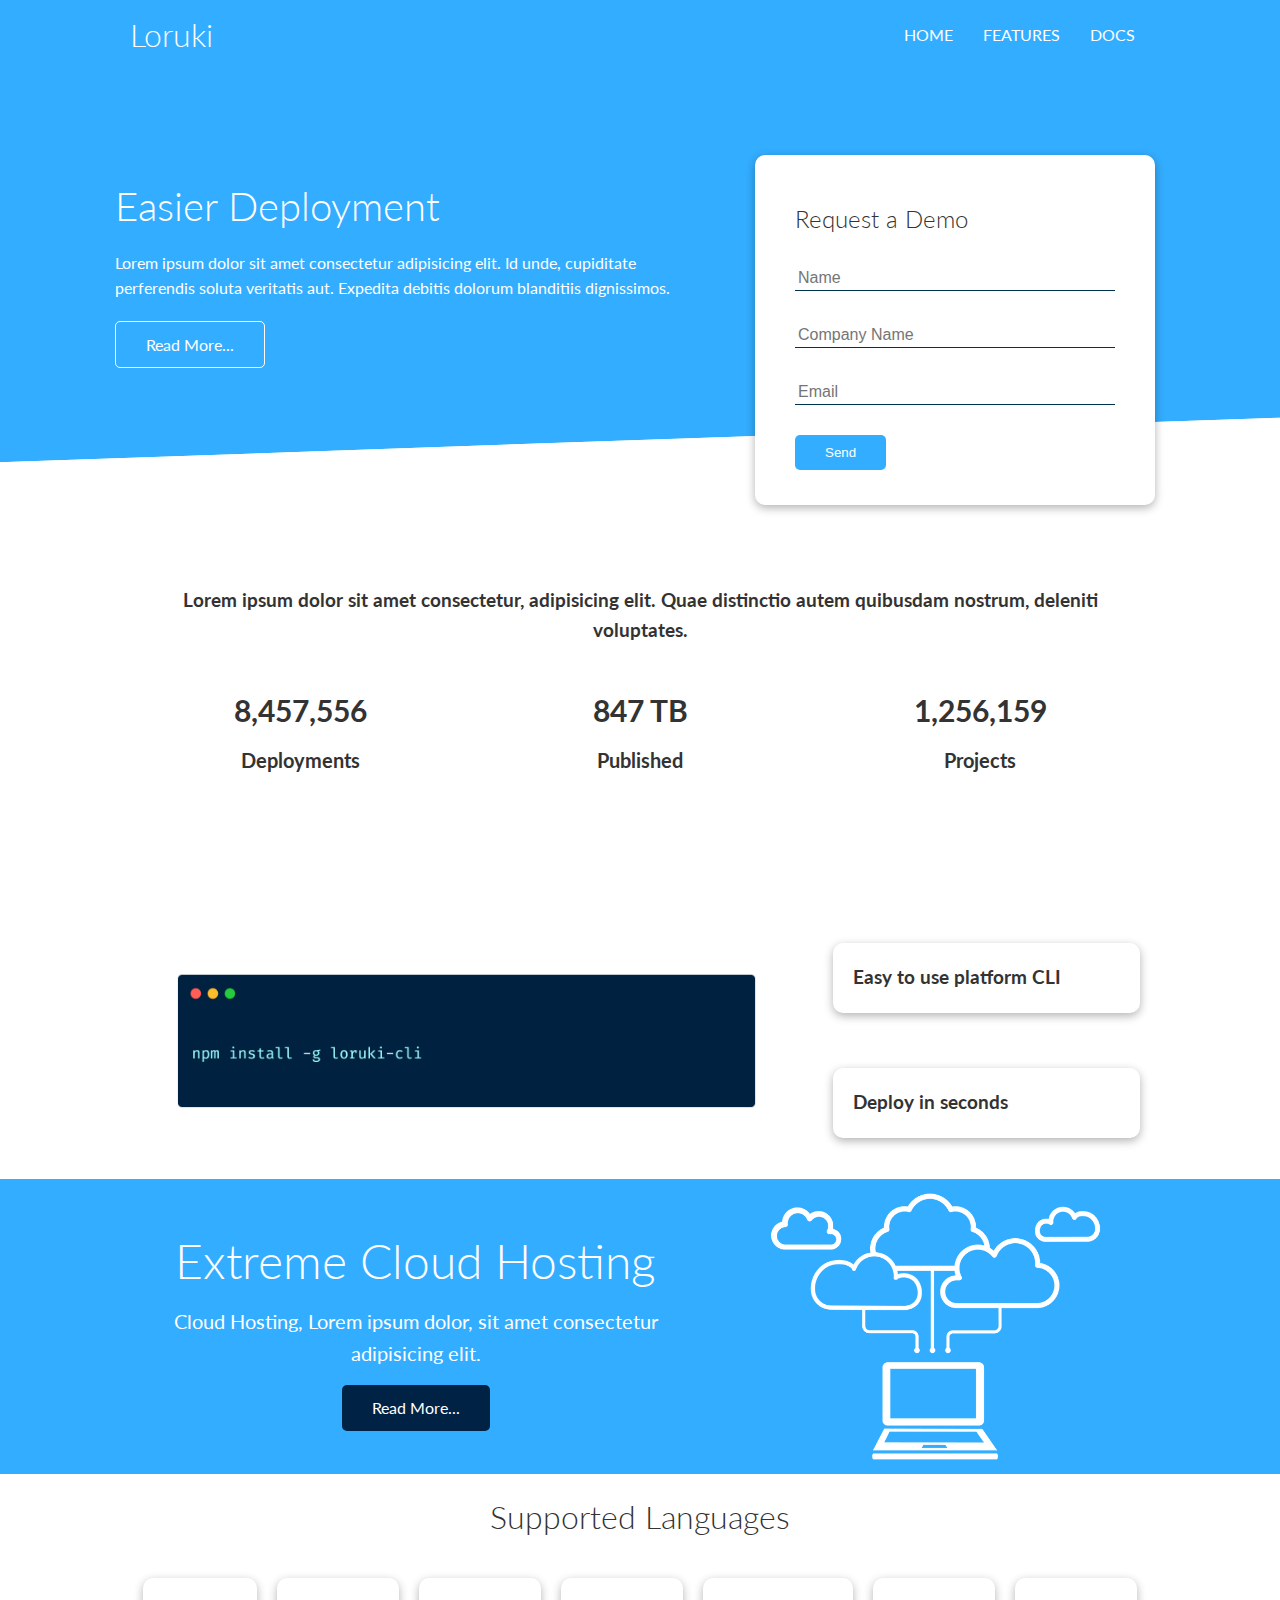
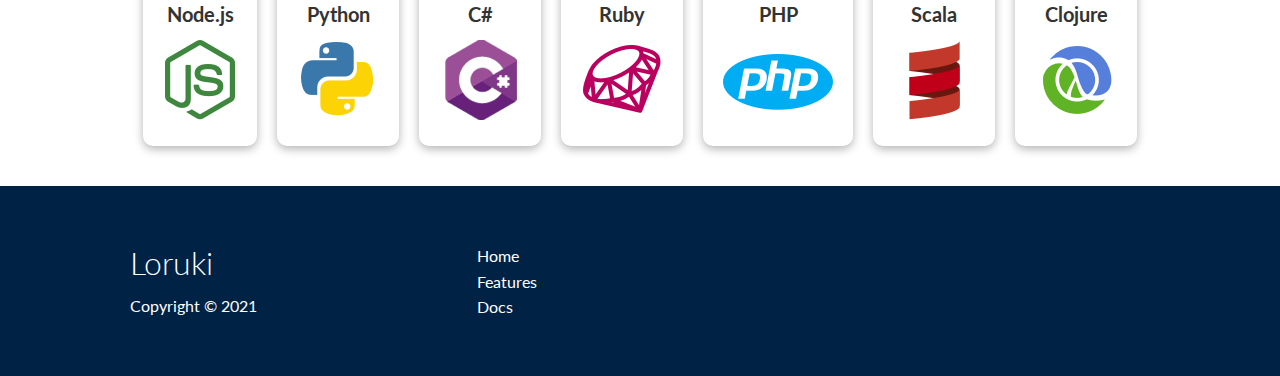
<file: index.html>
<!DOCTYPE html>
<html lang="en">
<head>
    <meta charset="UTF-8">
    <meta name="viewport" content="width=device-width, initial-scale=1.0">
    <link rel="stylesheet" href="loruki.style.css">

                                <!-- fontawesome classes use to create icons -->
    <link rel="stylesheet" href="https://cdnjs.cloudflare.com/ajax/libs/font-awesome/5.15.1/css/all.min.css" integrity="sha512-+4zCK9k+qNFUR5X+cKL9EIR+ZOhtIloNl9GIKS57V1MyNsYpYcUrUeQc9vNfzsWfV28IaLL3i96P9sdNyeRssA==" crossorigin="anonymous" /> 

    <title>Loruki Exercise</title>
</head>
<body>
                                            <!-- navbar -->
    <div class="navbar">
        <div class="container flex">
            <h1 class="logo">Loruki</h1>
            <nav>
                <ul>
                    <li><a href="index.html">HOME</a></li>
                    <li><a href="features.html">FEATURES</a></li>
                    <li><a href="docs.html">DOCS</a></li>
                </ul>
            </nav>
        </div>
    </div>

                                            <!-- Showcase -->
    <section class="showcase">
        <div class="container grid">
            <div class="showcase-text">
                <h1>Easier Deployment</h1>

                <p>Lorem ipsum dolor sit amet consectetur adipisicing elit. Id unde, cupiditate perferendis soluta veritatis aut. Expedita debitis dolorum blanditiis dignissimos.</p>

                <a href="features.html" class="btn btn-outline">Read More...</a>
            </div>

            <div class="showcase-form card">
                <h2>Request a Demo</h2>

                <form>
                    <div class="form-control">
                        <input type="text" name="name" placeholder="Name" required>
                    </div>
                    <div class="form-control">
                        <input type="text" name="compnay" placeholder="Company Name" required>
                    </div>
                    <div class="form-control">
                        <input type="email" name="email" placeholder="Email" required>
                    </div>
                    <input type="submit" value="Send" class="btn btn-primary">
                </form>
            </div>
        </div>
    </section>

                                            <!-- stats -->
    <section class="stats">
        <div class="container">
            <h3 class="stats-heading text-center my-1">
                Lorem ipsum dolor sit amet consectetur, adipisicing elit. Quae distinctio autem quibusdam nostrum, deleniti voluptates.
            </h3>

            <div class="grid grid-3 text-center my-4">
                <div>
                    <i class="fas fa-server fa-3x"></i>
                    <h3>8,457,556</h3>
                    <p class="text-secondary">Deployments</p>
                </div>

                <div>
                    <i class="fas fa-upload fa-3x"></i>
                    <h3>847 TB</h3>
                    <p class="text-secondary">Published</p>
                </div>

                <div>
                    <i class="fas fa-project-diagram fa-3x"></i>
                    <h3>1,256,159</h3>
                    <p class="text-secondary">Projects</p>
                </div>
            </div>
        </div>
    </section>

                                            <!-- cli -->
    <section class="cli">
        <div class="container grid">
            <img src="images/cli.png" alt="">

            <div class="card">
                <h3>Easy to use platform CLI</h3>
            </div>

            <div class="card">
                <h3>Deploy in seconds</h3>
            </div>
        </div>
    </section>

                                            <!-- cloud section -->
    <section class="cloud bg-primary my-2 py2">
        <div class="container grid">
            <div class="text-center">
                <h2 class="lg">Extreme Cloud Hosting</h2>

                <p class="lead my-1">Cloud Hosting, Lorem ipsum dolor, sit amet consectetur adipisicing elit.</p>

                <a href="features.html" class="btn btn-dark">Read More...</a>
            </div>
            <img src="images/cloud.png" alt="">
        </div>
    </section>

                                            <!-- languages -->
    <section class="languages">
        <h2 class="md text-center my-2">
            Supported Languages
        </h2>

        <div class="container flex">
            <div class="card">
                <h4>Node.js</h4>
                <img src="images/logos/node.png" alt="">
            </div>
            <div class="card">
                <h4>Python</h4>
                <img src="images/logos/python.png" alt="">
            </div>
            <div class="card">
                <h4>C#</h4>
                <img src="images/logos/csharp.png" alt="">
            </div>
            <div class="card">
                <h4>Ruby</h4>
                <img src="images/logos/ruby.png" alt="">
            </div>
            <div class="card">
                <h4>PHP</h4>
                <img src="images/logos/php.png" alt="">
            </div>
            <div class="card">
                <h4>Scala</h4>
                <img src="images/logos/scala.png" alt="">
            </div>
            <div class="card">
                <h4>Clojure</h4>
                <img src="images/logos/clojure.png" alt="">
            </div>
        </div>
    </section>

    <!-- footer -->
    <footer class="footer bg-dark py-5">
        <div class="container grid grid-3">
            <div>
                <h1>Loruki</h1>
                <p>Copyright &copy; 2021</p>
            </div>

            <nav>
                <ul>
                    <li><a href="index.hmtl">Home</a></li>
                    <li><a href="features.hmtl">Features</a></li>
                    <li><a href="docs.hmtl">Docs</a></li>
                </ul>
            </nav>

            <div class="social">
                <a href="#"><i class="fab fa-github fa-2x"></i></a>
                <a href="#"><i class="fab fa-facebook fa-2x"></i></a>
                <a href="#"><i class="fab fa-instagram fa-2x"></i></a>
                <a href="#"><i class="fab fa-linkedin fa-2x"></i></a>
                <a href="#"><i class="fab fa-twitter fa-2x"></i></a>
            </div>

        </div>
    </footer>

                                    
</body>
</html>
</file>
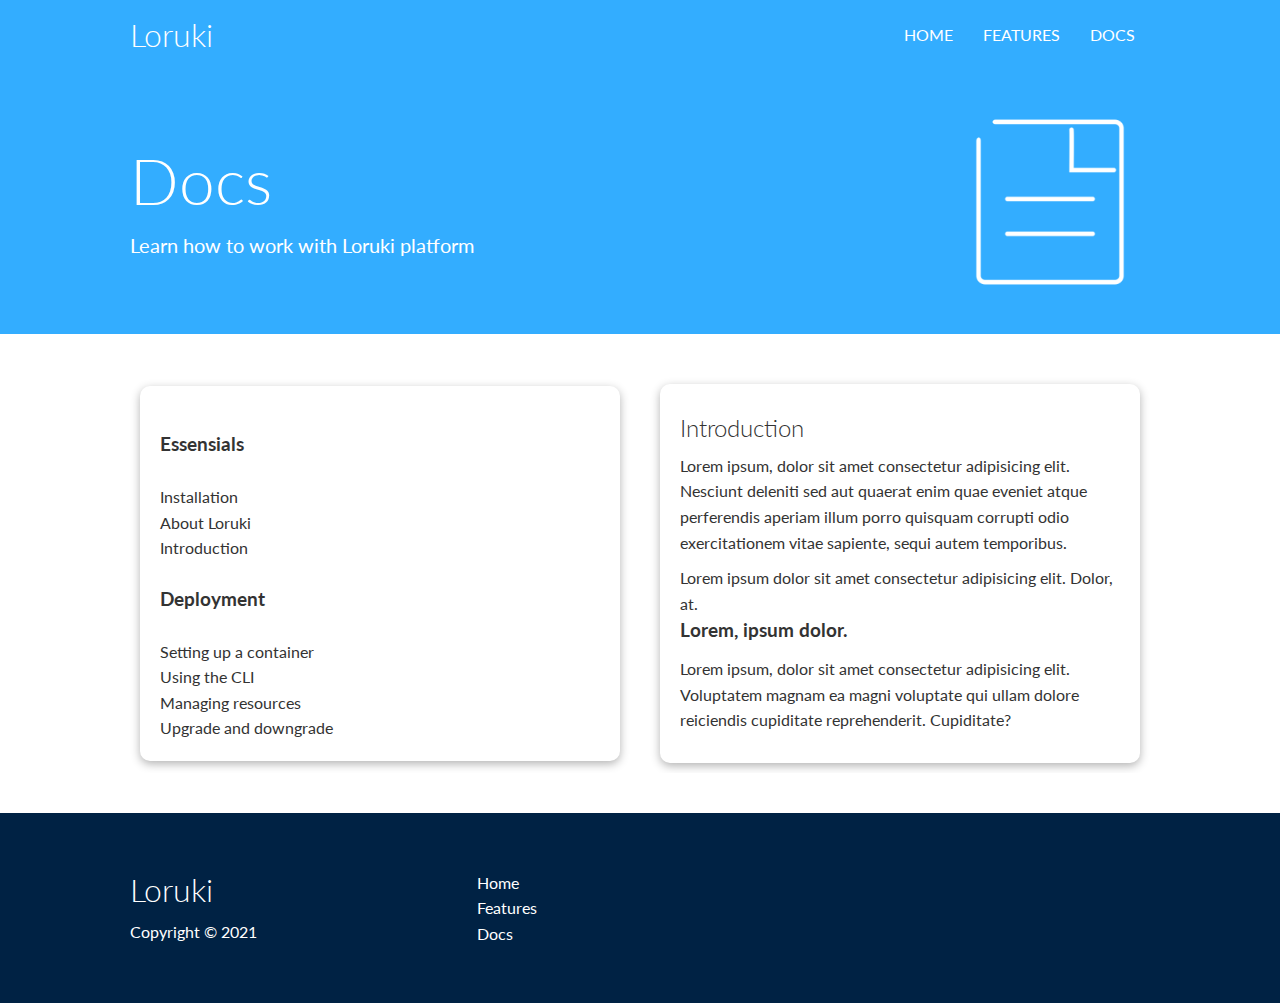
<file: docs.html>
<!DOCTYPE html>
<html lang="en">
<head>
    <meta charset="UTF-8">
    <meta name="viewport" content="width=device-width, initial-scale=1.0">
    <link rel="stylesheet" href="loruki.style.css">

                                <!-- fontawesome classes use to create icons -->
    <link rel="stylesheet" href="https://cdnjs.cloudflare.com/ajax/libs/font-awesome/5.15.1/css/all.min.css" integrity="sha512-+4zCK9k+qNFUR5X+cKL9EIR+ZOhtIloNl9GIKS57V1MyNsYpYcUrUeQc9vNfzsWfV28IaLL3i96P9sdNyeRssA==" crossorigin="anonymous" /> 

    <title>Loruki Exercise</title>
</head>
<body>
                                        <!-- navbar -->
    <div class="navbar">
        <div class="container flex">
            <h1 class="logo">Loruki</h1>
            <nav>
                <ul>
                    <li><a href="index.html">HOME</a></li>
                    <li><a href="features.html">FEATURES</a></li>
                    <li><a href="docs.html">DOCS</a></li>
                </ul>
            </nav>
        </div>
    </div>

                                            <!-- head area -->
    <section class="docs-head bg-primary py-3">
        <div class="container grid">
            <div>
                <h1 class="xl">Docs</h1>

                <p class="lead">Learn how to work with Loruki platform</p>
            </div>

            <img src="images/docs.png" alt="">
        </div>
    </section>

                                            <!-- docs main -->
    <section class="docs-main my-4">
        <div class="container grid">
            <div class="card px-3">
                <h3 class="my-2">Essensials</h3>
                <nav>
                    <ul>
                        <li><a href="#">Installation</a></li>
                        <li><a href="#">About Loruki</a></li>
                        <li><a href="#">Introduction</a></li>
                    </ul>
                </nav>

                <h3 class="my-2">Deployment</h3>
                <nav>
                    <ul>
                        <li><a href="#">Setting up a container</a></li>
                        <li><a href="#">Using the CLI</a></li>
                        <li><a href="#">Managing resources</a></li>
                        <li><a href="#">Upgrade and downgrade</a></li>
                    </ul>
                </nav>
            </div>
            <div class="card">
                <h2>Introduction</h2>
                <p>Lorem ipsum, dolor sit amet consectetur adipisicing elit. Nesciunt deleniti sed aut quaerat enim quae eveniet atque perferendis aperiam illum porro quisquam corrupti odio exercitationem vitae sapiente, sequi autem temporibus.</p>

                <div class="alert alert-success">
                    <i class="fas fa-info"></i>
                    Lorem ipsum dolor sit amet consectetur adipisicing elit. Dolor, at.
                </div>
                <h3>Lorem, ipsum dolor.</h3>

                <p>Lorem ipsum, dolor sit amet consectetur adipisicing elit. Voluptatem magnam ea magni voluptate qui ullam dolore reiciendis cupiditate reprehenderit. Cupiditate?</p>
            </div>
        </div>
    </section>
    

                                            <!-- footer -->
    <footer class="footer bg-dark py-5">
        <div class="container grid grid-3">
            <div>
                <h1>Loruki</h1>
                <p>Copyright &copy; 2021</p>
            </div>

            <nav>
                <ul>
                    <li><a href="index.hmtl">Home</a></li>
                    <li><a href="features.hmtl">Features</a></li>
                    <li><a href="docs.hmtl">Docs</a></li>
                </ul>
            </nav>

            <div class="social">
                <a href="#"><i class="fab fa-github fa-2x"></i></a>
                <a href="#"><i class="fab fa-facebook fa-2x"></i></a>
                <a href="#"><i class="fab fa-instagram fa-2x"></i></a>
                <a href="#"><i class="fab fa-linkedin fa-2x"></i></a>
                <a href="#"><i class="fab fa-twitter fa-2x"></i></a>
            </div>

        </div>
    </footer>

                                    
</body>
</html>
</file>
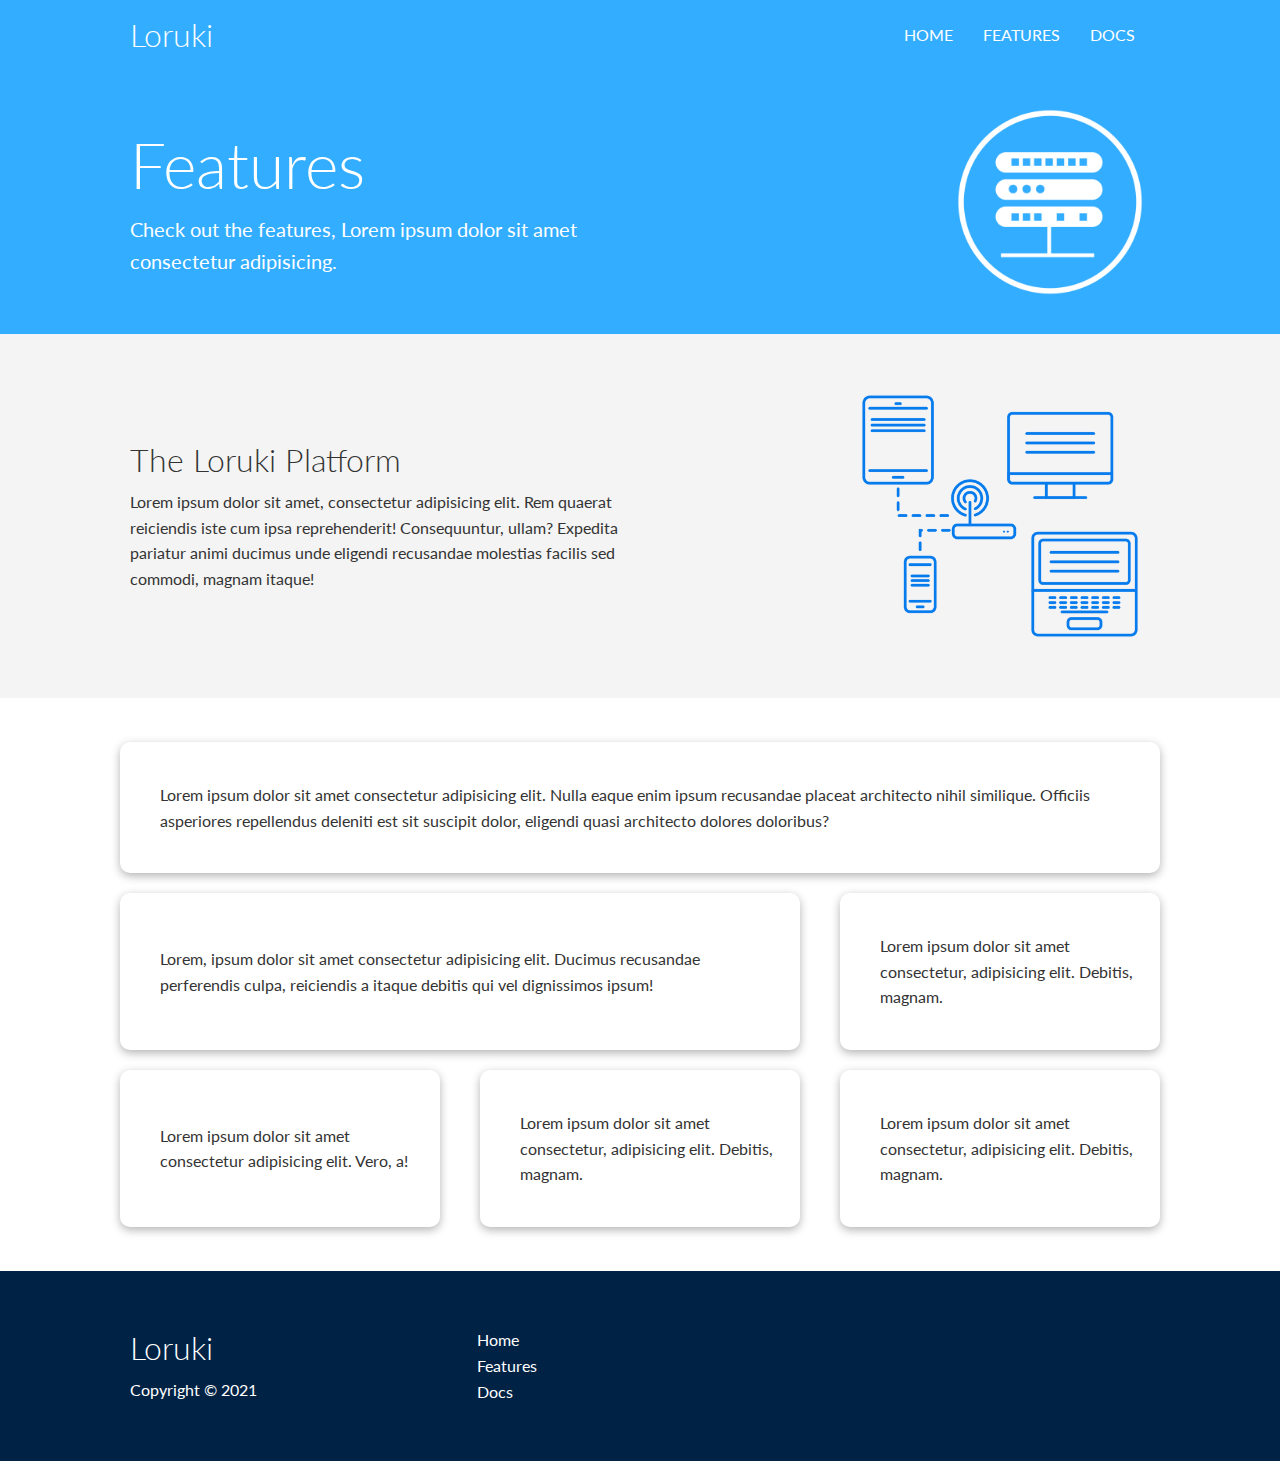
<file: features.html>
<!DOCTYPE html>
<html lang="en">
<head>
    <meta charset="UTF-8">
    <meta name="viewport" content="width=device-width, initial-scale=1.0">
    <link rel="stylesheet" href="loruki.style.css">

                                <!-- fontawesome classes use to create icons -->
    <link rel="stylesheet" href="https://cdnjs.cloudflare.com/ajax/libs/font-awesome/5.15.1/css/all.min.css" integrity="sha512-+4zCK9k+qNFUR5X+cKL9EIR+ZOhtIloNl9GIKS57V1MyNsYpYcUrUeQc9vNfzsWfV28IaLL3i96P9sdNyeRssA==" crossorigin="anonymous" /> 

    <title>Loruki Exercise</title>
</head>
<body>
                                        <!-- navbar -->
    <div class="navbar">
        <div class="container flex">
            <h1 class="logo">Loruki</h1>
            <nav>
                <ul>
                    <li><a href="index.html">HOME</a></li>
                    <li><a href="features.html">FEATURES</a></li>
                    <li><a href="docs.html">DOCS</a></li>
                </ul>
            </nav>
        </div>
    </div>

                                            <!-- head area -->
    <section class="features-head bg-primary py-3">
        <div class="container grid">
            <div>
                <h1 class="xl">Features</h1>

                <p class="lead">Check out the features, Lorem ipsum dolor sit amet consectetur adipisicing.</p>
            </div>

            <img src="images/server.png" alt="">
        </div>
    </section>

                                            <!-- sub head area -->
    <section class="features-sub-head bg-light py-3">
        <div class="container grid">
            <div>
                <h1 class="md">The Loruki Platform</h1>

                <p>Lorem ipsum dolor sit amet, consectetur adipisicing elit. Rem quaerat reiciendis iste cum ipsa reprehenderit! Consequuntur, ullam? Expedita pariatur animi ducimus unde eligendi recusandae molestias facilis sed commodi, magnam itaque!</p>
            </div>

            <img src="images/server2.png" alt="">
        </div>
        </div>
    </section>
                                                <!-- feature main area -->
    <section class="features-main my-2">
        <div class="container grid grid-3">
            <div class="card flex">
                <i class="fas fa-server fa-3x"></i>

                <p>Lorem ipsum dolor sit amet consectetur adipisicing elit. Nulla eaque enim ipsum recusandae placeat architecto nihil similique. Officiis asperiores repellendus deleniti est sit suscipit dolor, eligendi quasi architecto dolores doloribus?</p>
            </div>
            <div class="card flex">
                <i class="fas fa-network-wired fa-3x"></i>
                <p>
                    Lorem, ipsum dolor sit amet consectetur adipisicing elit. Ducimus
                    recusandae perferendis culpa, reiciendis a itaque debitis qui vel
                    dignissimos ipsum!
                </p>
            </div>
            <div class="card flex">
                <i class="fas fa-laptop-code fa-3x"></i>
                <p>
                    Lorem ipsum dolor sit amet consectetur, adipisicing elit. Debitis,
                    magnam.
                </p>
            </div>
            <div class="card flex">
                <i class="fas fa-database fa-3x"></i>
                <p>
                    Lorem ipsum dolor sit amet consectetur adipisicing elit. Vero, a!
                </p>
            </div>
            <div class="card flex">
                <i class="fas fa-power-off fa-3x"></i>
                <p>
                    Lorem ipsum dolor sit amet consectetur, adipisicing elit. Debitis,
                    magnam.
                </p>
            </div>
            <div class="card flex">
                <i class="fas fa-upload fa-3x"></i>
                <p>
                    Lorem ipsum dolor sit amet consectetur, adipisicing elit. Debitis,
                    magnam.
                </p>
            </div>
        </div>
        </div>
    </section>

                                            <!-- footer -->
    <footer class="footer bg-dark py-5">
        <div class="container grid grid-3">
            <div>
                <h1>Loruki</h1>
                <p>Copyright &copy; 2021</p>
            </div>

            <nav>
                <ul>
                    <li><a href="index.hmtl">Home</a></li>
                    <li><a href="features.hmtl">Features</a></li>
                    <li><a href="docs.hmtl">Docs</a></li>
                </ul>
            </nav>

            <div class="social">
                <a href="#"><i class="fab fa-github fa-2x"></i></a>
                <a href="#"><i class="fab fa-facebook fa-2x"></i></a>
                <a href="#"><i class="fab fa-instagram fa-2x"></i></a>
                <a href="#"><i class="fab fa-linkedin fa-2x"></i></a>
                <a href="#"><i class="fab fa-twitter fa-2x"></i></a>
            </div>

        </div>
    </footer>

                                    
</body>
</html>
</file>
<file: loruki.style.css>
@import url('https://fonts.googleapis.com/css2?family=Lato:wght@300&display=swap');

:root {
    --primary-color: #33adff;
    --secondary-color: #1c3fa8;
    --dark-color: #002244;
    --light-color: #f4f4f4;
}

* {
    box-sizing: border-box;
    margin: 0;
    padding: 0;
}
body {
    font-family: 'Lato', sans-serif;
    color: #333;
    line-height: 1.6;
}

/* navbar */
ul {
    list-style-type: none;
}
a {
    text-decoration: none;
    color: #333;
}
h1, h2 {
    font-weight: 300;
    line-height: 1.2;
    margin: 10px 0px;
}
p {
    margin: 10px 0px;
}
img {
    width: 100%;
}
.navbar {
    background-color: var(--primary-color);
    color: #fff;
    height: 70px;
}
.navbar ul {
    display: flex;
}
.navbar a {
    padding: 10px;
    margin: 0 5px;
    color: #fff;
}
.navbar a:hover {
    border-bottom: #fff solid;
}

.navbar .flex {
    justify-content: space-between;
}

/* Utilities */
.container {
    max-width: 1100px;
    margin: 0 auto;
    overflow: auto;
    padding: 0 40px;
}
.card {
    background-color: #fff;
    color: #333;
    border-radius: 10px;
    box-shadow: 0 3px 10px rgba(0, 0, 0, .3);
    padding: 20px;
    margin: 10px;
}
.btn {
    display: inline-block;
    padding: 10px 30px;
    cursor: pointer;
    background: var(--primary-color);
    color: #fff;
    border: none;
    border-radius: 5px;
}
.btn-outline {
    background-color: transparent;
    border: 1px solid #fff;
}
.btn:hover {
    transform: scale(.99);
}
/* backgrounds and colored buttons */
.bg-primary, 
.btn-primary {
    background-color: var(--primary-color);
    color: #fff;
}
.bg-secondary, 
.btn-secondary {
    background-color: var(--secondary-color);
    color: #fff;
}
.bg-dark, 
.btn-dark {
    background-color: var(--dark-color);
    color: #fff;
}
.bg-light, 
.btn-light {
    background-color: var(--light-color);
    color: #333;
}
.bg-primary a, 
.btn-primary a,
.bg-secondary a, 
.btn-secondary a,
.bg-dark a, 
.btn-dark a,
.bg-light a, 
.btn-light a {
    color: #fff;
}


/* text sizes */
.lead {
    font-size: 20px;
}
.sm {
    font-size: 1rem;
}
.md {
    font-size: 2rem;
}
.lg {
    font-size: 3rem;
}
.xl {
    font-size: 4rem;
}

.text-center {
    text-align: center;
}

.flex {
    display: flex;
    justify-content: center;
    align-items: center;
    height: 100%;
}
.grid {
    display: grid;
    grid-template-columns: 1fr 1fr;
    gap: 20px;
    justify-content: center;
    align-items: center;
    height: 100%;
}
.grid-3 {
    grid-template-columns: repeat(3, 1fr);
}

/* showcase */
.showcase {
    height: 400px;
    background-color: var(--primary-color);
    color: #fff;
    position: relative;
}
.showcase h1 {
    font-size: 40px;
}
.showcase p {
    margin: 20px 0;
}
.showcase .grid {
    grid-template-columns: 55% 45%;
    gap: 30px;
    overflow: visible;
}
.showcase-form {
    position: relative;
    top: 60px;
    height: 350px;
    width: 400px;
    padding: 40px;
    z-index: 100;
    justify-self: flex-end;
}
.showcase-form .form-control {
    margin: 30px 0;
}
.showcase-form input[type='text'], 
.showcase-form input[type='email'] {
    border: 0;
    border-bottom: 1px solid #00334d;
    width: 100%;
    padding: 3px;
    font-size: 16px;
}
.showcase-form input:focus {
    outline: none;
}
.showcase::before,
.showcase::after {
    content: '';
    position: absolute;
    height: 100px;
    bottom: -70px;
    right: 0;
    left: 0;
    background: #fff;
    transform: skewY(-2deg);
    -webkit-transform: skewY(-2deg);
    -moz-transform: skewY(-2deg);
    -ms-transform: skewY(-2deg);
}

/* Stats */
.stats {
    padding: 100px;
}
.stats .grid h3 {
    font-size: 30px;
}
.stats .grid p {
    font-size: 20px;
    font-weight: bold;
}

/* margins on stats group */
.my-1 {
    margin: 1rem 0;
}
.my-2 {
    margin: 1.5rem 0;
}
.my-3 {
    margin: 2rem 0;
}
.my-4 {
    margin: 2.5rem 0;
}
.my-5 {
    margin: 3rem 0;
}

/* padding on stats group  */
.py-1 {
    padding: 1rem 0;
}
.py-2 {
    padding: 1.5rem 0;
}
.py-3 {
    padding: 2rem 0;
}
.py-4 {
    padding: 2.5rem 0;
}
.py-5 {
    padding: 3rem 0;
}


.p-1 {
    padding: 1rem 0;
}
.p-2 {
    padding: 1.5rem 0;
}
.p-3 {
    padding: 2rem 0;
}
.p-4 {
    padding: 2.5rem 0;
}
.p-5 {
    padding: 3rem 0;
}

/* cli */
.cli .grid {
    grid-template-columns: repeat(3, 1fr);
    grid-template-rows: repeat(2, 1fr);
}
.cli .grid > *:first-child {
    grid-column: 1 / span 2;
    grid-row: 1 / span 2;
}

/* cloud */
.cloud .grid {
    grid-template-columns: 4fr 3fr;
}

/* languages */
.languages .flex {
    flex-wrap: wrap;
}

.languages .card {
    text-align: center;
    margin: 18px 10px 40px;
    transition: transform .3s ease-in;
}
.languages .card h4 {
    font-size: 20px;
    margin-bottom: 10px;
}
.languages .card:hover {
    transform: translateY(-15px);
}

/* Features */
.features-head img, .docs-head img {
    width: 200px;
    justify-self: flex-end;
}
.features-sub-head img {
    width: 300px;
    justify-self: flex-end;
}
.features-main .card > i {
    margin-right: 20px;
}
.features-main .grid {
    padding: 20px;
}
.features-main .grid > *:first-child {
    grid-column: 1 / span 3;
}
.features-main .grid > *:nth-child(2) {
    grid-column: 1 / span 2;
}

/* footer */
.footer .social a {
    margin: 0 10px;
}

/* media queries for tablets and under */
@media(max-width: 768px) {
    .grid, .showcase .grid, .stats .grid,
    .cli .grid, .cloud .grid {
        grid-template-columns: 1fr;
        grid-template-rows: 1fr;
    }
    .showcase {
        height: auto;
    }
    .showcase-text {
        text-align: center;
        margin-top: 40px;
    }
    .showcase-form {
        justify-self: center;
        margin: auto;
    }
    .cli .grid > *:first-child {
        grid-column: 1;
        grid-row: 1;
    }
}



/* media queries for mobile */
@media(max-width: 500px) {
    .navbar {
        height: 110px;
    }
    .navbar .flex {
        flex-direction: column;
    }
    .navbar ul {
        padding: 10px;
        background-color: rgba(0, 0, 0, .2);
    }
}
</file>
